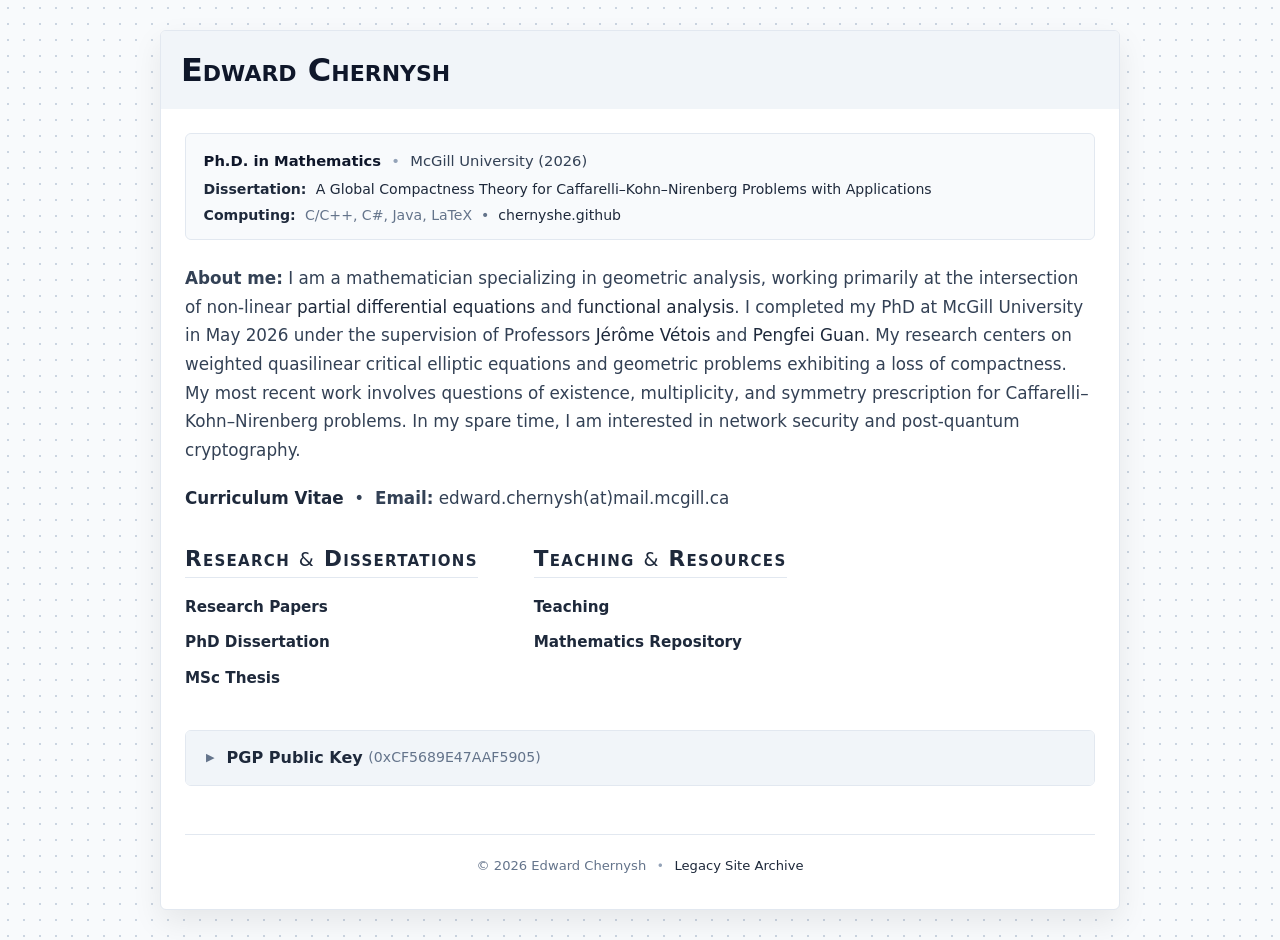
<file: index.html>
<!DOCTYPE html>
<html lang="en">
<head>
    <meta charset="UTF-8">
    <meta name="viewport" content="width=device-width, initial-scale=1.0">
    <title>Edward Chernysh</title>
    <link href="css/main.css" rel="stylesheet" type="text/css" />
</head>
<body>
    <div class="page">
        <div class="header">
            <h1>Edward Chernysh</h1>
        </div>
        
        <div class="main">
            <!-- Credential Summary Box -->
            <div class="credential-box">
                <div class="credential-main">
                    <span class="credential-degree">Ph.D. in Mathematics</span>
                    <span class="credential-sep">•</span>
                    <span class="credential-org">McGill University (2026)</span>
                </div>
                <div class="credential-details">
                    <span class="credential-label">Dissertation:</span>
                    <a href="chernyshPhD.pdf" class="credential-thesis-link" target="_blank">A Global Compactness Theory for Caffarelli–Kohn–Nirenberg Problems with Applications</a>
                </div>
		<div class="credential-details" style="margin-top: 0.35rem;">
        <span class="credential-label">Computing:</span> C/C++, C#, Java, LaTeX &nbsp;•&nbsp; <a href="https://github.com/chernyshe" target="_blank" rel="noopener">chernyshe.github</a>
    </div>
            </div>

            <p>
                <b>About me:</b> 
                I am a mathematician specializing in geometric analysis, working primarily at the intersection of non-linear <a href="https://en.wikipedia.org/wiki/Partial_differential_equation" target="_blank" rel="noopener">partial differential equations</a> and <a href="https://en.wikipedia.org/wiki/Functional_analysis" target="_blank" rel="noopener">functional analysis</a>. I completed my PhD at McGill University in May 2026 under the supervision of Professors <a href="https://www.math.mcgill.ca/vetois/" target="_blank" rel="noopener">Jérôme Vétois</a> and <a href="https://www.math.mcgill.ca/guan/" target="_blank" rel="noopener">Pengfei Guan</a>. 

                My research centers on weighted quasilinear critical elliptic equations and geometric problems exhibiting a loss of compactness. My most recent work involves questions of existence, multiplicity, and symmetry prescription for Caffarelli–Kohn–Nirenberg problems. In my spare time, I am interested in network security and post-quantum cryptography.
            </p>

            <p><b><a href="chernysheCV.pdf">Curriculum Vitae</a></b> &nbsp;•&nbsp; <b>Email:</b> edward.chernysh(at)mail.mcgill.ca</p>

            <div class="resources-grid">
                <div>
                    <span class="resource-label">Research <span style="font-weight: 400; font-size:1.20rem">&amp;</span> Dissertations</span>
                    <ul>
                        <li><a href="papers/index.html">Research Papers</a></li>
                        <li><a href="chernyshPhD.pdf">PhD Dissertation</a></li>
                        <li><a href="http://cs.mcgill.ca/~echern2/repo/mscChernysh.pdf">MSc Thesis</a></li>
                    </ul>
                </div>
                <div>
                    <span class="resource-label">Teaching <span style="font-weight: 400; font-size:1.20rem">&amp;</span> Resources</span>
                    <ul>
                        <li><a href="teaching/index.html">Teaching</a></li>
                        <li><a href="repo/index.html">Mathematics Repository</a></li>
                    </ul>
                </div>
            </div>

            <!-- COLLAPSIBLE PGP PUBLIC KEY -->
            <details class="repo-group pgp-container">
                <summary class="repo-group-title">
                    PGP Public Key <span class="repo-count">(0xCF5689E47AAF5905)</span>
                </summary>
                <div class="pgp-content">
                    <p class="pgp-download-line">
                        Download raw key file: <a href="chernyshe_pub.asc" download>chernyshe_pub.asc</a>
                    </p>
                    <textarea readonly rows="14" style="resize:none">
-----BEGIN PGP PUBLIC KEY BLOCK-----

mQINBGq0Mb8BEADA7MTujfvMlB6t8gGh0kZJmzsPgHrTZ8Xw7tlb5T54ane3ZNp3
jWRMku9EnNez5PQUjvF+UXl54m2Sjn8G+QGyv5/Hx/PXtqjDufBfZutPR+ouIAJK
2Pc67MLEA4Ci2zIJ7BuhKcEz9m/zduvIh5pu515iRZZp9SJHEoDnD5gqrVaky+TR
BrgiG1+NiXVTrr3QKgSTXYc3PvL0nmuCrkOWR8jHxY1oUlKsaYaSfAmLeWBUBqqu
xwglTwqS+Xg9Z+JL65k3TD39RRxUzbGbVj5MKfhwK/8bxkUF3WnhJmPHYBDs0igp
jegvw3sSY/L3jYXgenmD+8oJ8pAJ7GlSMxOoH81x6Be2YjZU/icHNcEi+1SbDMVw
99PXUibJx/559BSNrj02zATtthTb9Ovy2DaHrtPAAuEtmX4GDkojOijTk35LLxQq
GzOPRfej/ULhdRIZuL1ZJBbmiZVwnkkQ65xUgxoIdcvKwP2JQPK6imdzgma2mvU7
xKgu94b/gDxLMhs+cluEZnPg8zWP8E7pDY4G4Oa16EJZZl2IS1BPoPT2dYbLMzCl
Iyvg9CK/euguniOIw/prg6M/NRsa0tQbSY88pZts4x39T06bUrF5pR33Xq61cZ1M
OF8uN5IKcdaZ8w4wR63XuWzgKMkiMhgLhvVQ5hw4bX0kfKTi6UU0fJjd8wARAQAB
tFJFZHdhcmQgQ2hlcm55c2ggKFJlZ3VsYXIgUGFzc3dvcmQgZm9yIFlvdS4gVXNl
cj8pIDxlZHdhcmQuY2hlcm55c2hAbWFpbC5tY2dpbGwuY2E+iQJUBBMBCAA+FiEE
tP2mNBDjz3VGrprgCFNaieR6r1kFAmq0Mb8CGwMFCQ0rC1YFCwkIBwIGFQoJCAsC
BBYCAwECHgECF4AACgkQCFNaieR6r1nIQhAAsNvshPvu8xbcBtYI4xzMJof+/+Gu
RLfQQVY6R9d3Z+goot6QY8ITfv/KKCrw3eay6ExY0JTS5IRwbwiV29GWWWJydDvm
Q0MIWhtnROCxzTniHGxFm3NNXH0EL27H8Fv7Dh+hA05NbnDvUcUnCgts76TGtLHy
BImYobBdIM97dv4Hzi8UviMmdrZvycxfGE0dZwAKmJfVstakuGvAJakwKe2tQxEV
9zVnS/FO+RCpLcs+GA3Kr437inJCxKkudBgZOAi5sYbYDoKrwHlpoQTlsqxgyO3r
OAAZEwwBWYGVAVSuUrHUJOW9YnNMHVxWWQqy4DBMABmmiV2DAfhZvfN+Qa53YMRE
CvnVcBPsPQM8Yb8s8Si+hEvQPq5qBTrTfJn8IN5nsprWiX8sv2ZJkHgg5jmgyXCB
rV6JckbdbCHdVD9L1gKRMa/IGHvK/eVn7ip21CAbSfVOdgyw65nJ5j8aMNQsZADs
kP1IoZA1AlQaMV97Fe8kEcWpIpfO5qIuFYjQdW78UF4L0+3vdUTfgkwf1kVT2uSC
VfMHekAy9/fyQ7+A4LTOrinUBHS2dXvyEVTkLl1FaaKrliHk38mDEpsBROMa1tID
EptmqlUMgrSDjX21vx9wv5zBgQt6YX4FaLVmR4owovrVlRUu9SqI6glKa/gjJAFx
xq6ZqmQnbSC/h8+5Ag0EarQxvwEQANDlpsr9r6zoCKuYU5SrOIxkTHTI1Qa9UTOL
JcTtQs8WNExkz1VDg/zCc4ptkz8rXu2Lafvq0dY1U9vXdAhC/UuHSJZWFQTGsd/u
Cubg4n1miaw2oy4fddDElPUvWiIQ+hZnu/s8BB1pba3MOhCJPoNohcjORpilVeBh
VN8f/qEwnYiWkCBK2Vsti0srlMZvyR9WTI1J4IfSCHfJ/lF9xHT0im5im1e6qght
HLargi9HV/xCY+PzlreXD6Y/3fqedTQ25bDOfv11eUilOlR++59zAsFaF3x2mnnm
/m66nBBwDGPUeQT5WZ7MeZWam5y8I/DoKbL7on33IOE2V8L+Iv4JCVb/j92da7BL
GXKVgBOXVFr/37vxHlqzFiZ69/z3SZgBSyR5AsLEb0/9FyCB53Ycq62lrneGCS5Q
A7Sz2b52i1JupKbs09GAxqz30VNkFRCDu+jbQp6ejwqIVb3jJ1ZcYX7J2vSaNOX+
ZjYdxSbZDvHegaJZjykJHLlljIVaUpXnTQWfYzgiA99h3ooiy8ud8loo1VGpyXnZ
DUiRWtlQeuH17w6TyT6o7/O231zOgeB24cTfVqG+NYmA6McXXyrdNp9qYPUJ4wvT
LZCveRxh70bGED4CCKpCekAXExgnvsoxw8P/TugpxIphkOvuYoDpSdWXxIesNUvW
CnNieah/ABEBAAGJAjwEGAEIACYWIQS0/aY0EOPPdUaumuAIU1qJ5HqvWQUCarQx
vwIbDAUJDSsLVgAKCRAIU1qJ5HqvWVXAEACBhzJdHkkF87C9SDBMWdCNB2QtmX5H
lt/qt0tYhYI88SMw3z4xkTZ6X3S3Ris7dyE4PTrgEeGhRqLY7y/On/dufdctttgn
7qLCUu8f5+xQpIOMTIsEhwsKsguUavvgjUoe6y10s2kbfns24B0DjeoXEmEjpKYz
n28lIrRqtiKcZmfWTYzy1Fn7mErp9i44FuvkxXxkxhu/4JKxFPRGeR6agj/uZ3cO
aEcpiRxX8IRFrTrA1VC6/18C9AuogT/J8nIj5U83e0cSfRlqBlMBmEeWUPlMuvzT
8fLN/ERy/SftvMFFAHbeKT64pnuzYVoydCPtPe308AkBedaI2cU08IfmliTpA013
jpjcgKetiiMIW/vlLUcrLKlDakp8+mAdAHExglhLhvpireHwJU/Epma1r1+hmQ7W
OSmHQyIm6HZ4yLFwyYHImYzbdDX33EAxnAD1nV1um/z2R0+hNVMlcSZbAQZ4t13U
lJ4zhciimRrG6FwcxuvPETMeriHpRlNZi5OG1ERncuXXgzBsK+UQYFOrvj4cVsce
rcG+qXC/ReJSLoYQGUr0Jr1LhwomqUh3eANf36tynK6RYlYLxG3xT3YR1firGdVL
CarTuZecN3aVBIvoF7ShEqCzowpUCUws5lsUle8v5XhrZV2Bwb1tdZ/CNSS2/uMG
yJrYvJiASknCDQ==
=cfDX
-----END PGP PUBLIC KEY BLOCK-----
                    </textarea>
                </div>
            </details>
	    <footer class="site-footer">
            <span class="footer-copy">&copy; 2026 Edward Chernysh</span>
            <span class="footer-sep">•</span>
            <a href="http://cs.mcgill.ca/~echern2/" class="footer-link" target="_blank" rel="noopener">Legacy Site Archive</a>
        </footer>
        </div>
         </div>
</body>
</html>
</file>
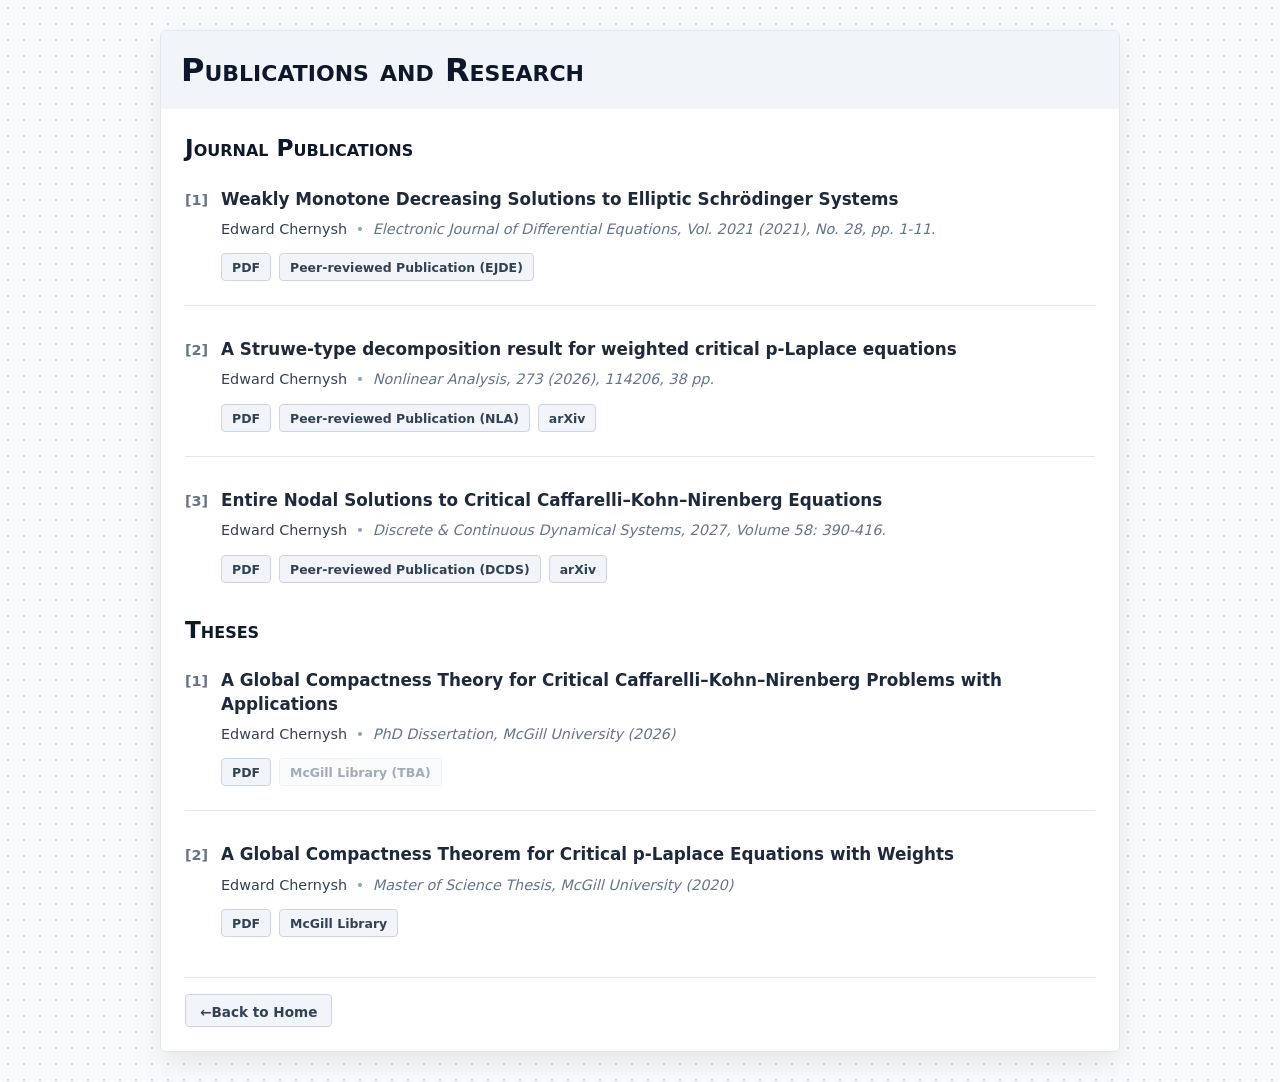
<file: papers/index.html>
<!DOCTYPE html>
<html lang="en">
<head>
    <meta charset="UTF-8">
    <meta name="viewport" content="width=device-width, initial-scale=1.0">
    <title>Research — Edward Chernysh</title>
    <!---<link rel="preconnect" href="https://fonts.googleapis.com">
    <link rel="preconnect" href="https://fonts.gstatic.com" crossorigin>
    <link href="https://fonts.googleapis.com/css2?family=Inter:wght@400;500;600;700&display=swap" rel="stylesheet">-->
    <link href="../css/main.css" rel="stylesheet" type="text/css" />
</head>
<body>
    <div class="page">
        <div class="header">
            <h1>Publications and Research</h1>
        </div>

        <div class="main">
	<h2>Journal Publications</h2>
            <ul class="pub-list">
                <li class="pub-item">
                    <div class="pub-title">
                        Weakly Monotone Decreasing Solutions to Elliptic Schrödinger Systems
                    </div>
                    <div class="pub-meta">
                        <span class="pub-authors">Edward Chernysh</span>
                        <span class="pub-journal">Electronic Journal of Differential Equations, Vol. 2021 (2021), No. 28, pp. 1-11.</span>
                    </div>
                    <div class="pub-links">
                        <a href="wmdSol.pdf" class="pub-btn">PDF</a>
                        <a href="https://ejde.math.txstate.edu/Volumes/2021/28/abstr.html" target="_blank" rel="noopener" class="pub-btn">Peer-reviewed Publication (EJDE)</a>
                    </div>
                </li>

                <li class="pub-item">
                    <div class="pub-title">
                        A Struwe-type decomposition result for weighted critical p-Laplace equations
                    </div>
                    <div class="pub-meta">
                        <span class="pub-authors">Edward Chernysh</span>
                        <span class="pub-journal">Nonlinear Analysis, 273 (2026), 114206, 38 pp.</span>
                    </div>
                    <div class="pub-links">
                        <a href="chernyshStruwe.pdf" class="pub-btn">PDF</a>
                        <a href="https://www.sciencedirect.com/science/article/pii/S0362546X26001525" target="_blank" rel="noopener" class="pub-btn">Peer-reviewed Publication (NLA)</a>
                        <a href="https://arxiv.org/abs/2410.14861" target="_blank" rel="noopener" class="pub-btn">arXiv</a>
                    </div>
                </li>

                <li class="pub-item">
                    <div class="pub-title">
                        Entire Nodal Solutions to Critical Caffarelli–Kohn–Nirenberg Equations
                    </div>
                    <div class="pub-meta">
                        <span class="pub-authors">Edward Chernysh</span>
                        <span class="pub-journal">Discrete & Continuous Dynamical Systems, 2027, Volume 58: 390-416.</span>
                    </div>
                    <div class="pub-links">
                        <a href="chernyshNodal.pdf" class="pub-btn">PDF</a>
                        <a href="https://www.aimsciences.org/article/doi/10.3934/dcds.2026153" target="_blank" rel="noopener" class="pub-btn">Peer-reviewed Publication (DCDS)</a>
                        <a href="https://arxiv.org/abs/2511.11543" target="_blank" rel="noopener" class="pub-btn">arXiv</a>
                    </div>
                </li>
           </ul>
           
<!-- Theses Section -->
<h2>Theses</h2>
<ul class="pub-list">
    <!-- PhD Dissertation -->
    <li class="pub-item">
        <div class="pub-title">
            A Global Compactness Theory for Critical Caffarelli–Kohn–Nirenberg Problems with Applications
        </div>
        <div class="pub-meta">
            <span class="pub-authors">Edward Chernysh</span>
            <span class="pub-journal">PhD Dissertation, McGill University (2026)</span>
        </div>
        <div class="pub-links">
            <a href="../chernyshPhD.pdf" class="pub-btn">PDF</a>
            <button class="pub-btn pub-btn-disabled" disabled>McGill Library (TBA)</button>
        </div>
    </li>

    <!-- MSc Thesis -->
    <li class="pub-item">
        <div class="pub-title">
            A Global Compactness Theorem for Critical p-Laplace Equations with Weights 
        </div>
        <div class="pub-meta">
            <span class="pub-authors">Edward Chernysh</span>
            <span class="pub-journal">Master of Science Thesis, McGill University (2020)</span>
        </div>
        <div class="pub-links">
            <a href="../repo/mscChernysh.pdf" class="pub-btn">PDF</a>
            <a href="https://mcgill.on.worldcat.org/oclc/1229041290" target="_blank" rel="noopener" class="pub-btn">McGill Library</a>
        </div>
    </li>
</ul>

            <div class="nav-footer">
                <a href="../index.html" class="pub-btn back-btn">&larr;Back to Home</a>
            </div>
        </div>
    </div>
</body>
</html>
</file>
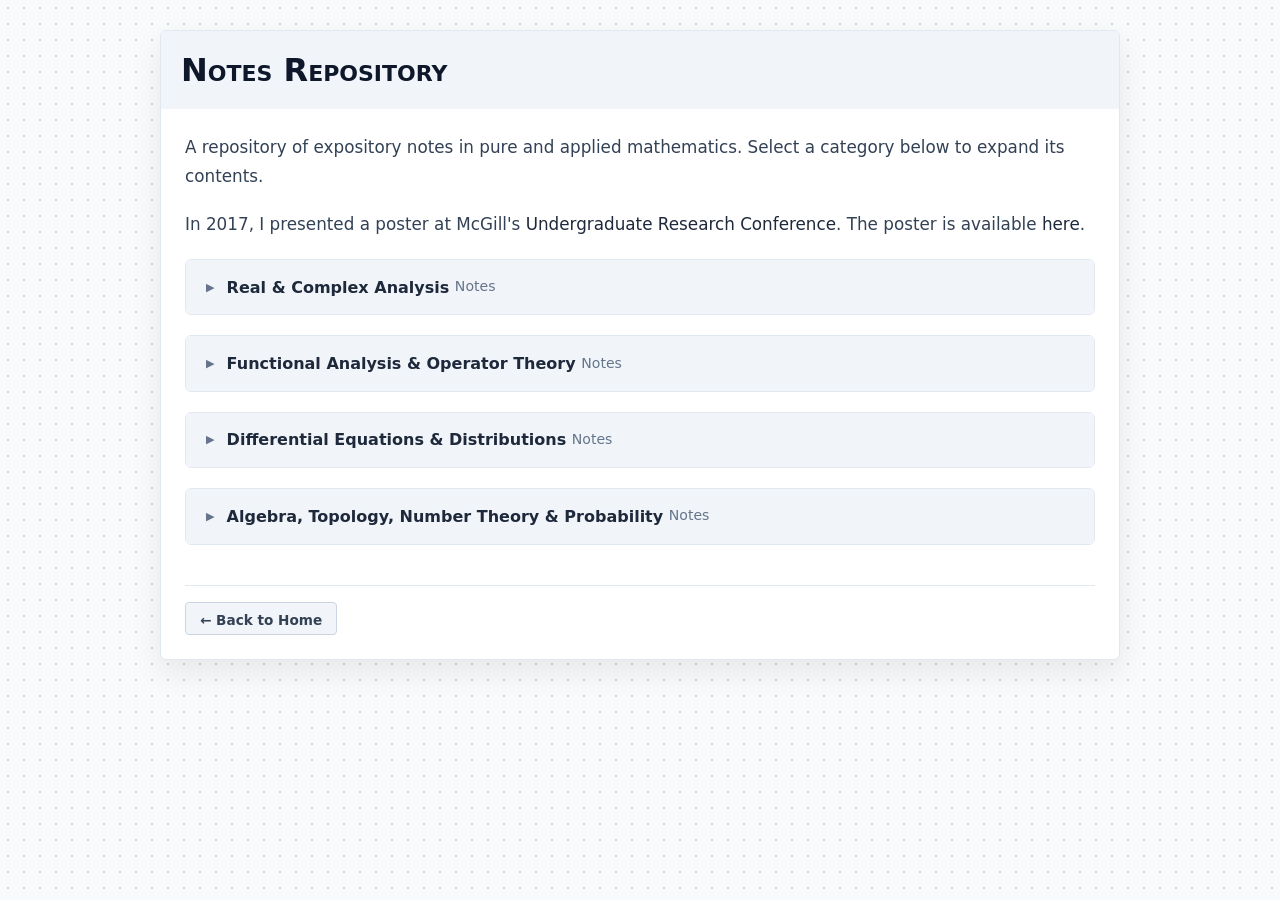
<file: repo/index.html>
<!DOCTYPE html>
<html lang="en">
<head>
    <meta charset="UTF-8">
    <meta name="viewport" content="width=device-width, initial-scale=1.0">
    <title>Notes Repository — Edward Chernysh</title>
   <!--- <link rel="preconnect" href="https://fonts.googleapis.com">
    <link rel="preconnect" href="https://fonts.gstatic.com" crossorigin>
    <link href="https://fonts.googleapis.com/css2?family=Inter:wght@400;500;600;700&display=swap" rel="stylesheet"> -->
    <link href="../css/main.css" rel="stylesheet" type="text/css" /> 
</head>
<body>
    <div class="page">
        <div class="header">
            <h1>Notes Repository</h1>
        </div>

        <div class="main">
            <p>
                A repository of expository notes in pure and applied mathematics. Select a category below to expand its contents.
            </p>
            <p>
                In 2017, I presented a poster at McGill's 
                <a href="https://www.mcgill.ca/science/research/ours/urc" target="_blank" rel="noopener">Undergraduate Research Conference</a>. 
                The poster is available <a href="2017poster.pdf" target="_blank">here</a>.
            </p>

            <!-- GROUP 1: REAL & COMPLEX ANALYSIS -->
            <details class="repo-group">
                <summary class="repo-group-title">
                    <span>Real & Complex Analysis</span>
                    <span class="repo-count">Notes</span>
                </summary>
                <ul class="repo-list">
                    <li class="repo-item-compact">
                        <div class="repo-left-content">
                            <span class="repo-title-compact">Notes on Single Variable Calculus</span>
                            <span class="repo-date-compact">15/04/16</span>
                        </div>
                        <a href="integrationNotes.pdf" class="repo-btn-compact">PDF</a>
                    </li>
                    <li class="repo-item-compact">
                        <div class="repo-left-content">
                            <span class="repo-title-compact">Notes on Metric Spaces (MATH 255)</span>
                            <span class="repo-date-compact">15/04/16</span>
                        </div>
                        <a href="notesMSpaces255.pdf" class="repo-btn-compact">PDF</a>
                    </li>
                    <li class="repo-item-compact">
                        <div class="repo-left-content">
                            <span class="repo-title-compact">Measure & Lebesgue Integration Theories</span>
                            <span class="repo-date-compact">14/12/16</span>
                        </div>
                        <a href="measureDoc.pdf" class="repo-btn-compact">PDF</a>
                    </li>
                    <li class="repo-item-compact">
                        <div class="repo-left-content">
                            <span class="repo-title-compact">Abstract Measure and Integration Theories</span>
                            <span class="repo-date-compact">11/11/17</span>
                        </div>
                        <a href="abstractMeasure.pdf" class="repo-btn-compact">PDF</a>
                    </li>
                    <li class="repo-item-compact">
                        <div class="repo-left-content">
                            <span class="repo-title-compact">Lebesgue Criterion for Riemann Integrability</span>
                            <span class="repo-date-compact">24/04/16</span>
                        </div>
                        <a href="notes/lebesgueCriterion.pdf" class="repo-btn-compact">PDF</a>
                    </li>
                    <li class="repo-item-compact">
                        <div class="repo-left-content">
                            <span class="repo-title-compact">Selected Solutions to Problems in Complex Analysis</span>
                            <span class="repo-date-compact">13/11/16</span>
                        </div>
                        <a href="complexHw.pdf" class="repo-btn-compact">PDF</a>
                    </li>
                    <li class="repo-item-compact">
                        <div class="repo-left-content">
                            <span class="repo-title-compact">The Identity and Holomorphic Equivalence Theorems</span>
                            <span class="repo-date-compact">25/11/16</span>
                        </div>
                        <a href="identityThm.pdf" class="repo-btn-compact">PDF</a>
                    </li>
                    <li class="repo-item-compact">
                        <div class="repo-left-content">
                            <span class="repo-title-compact">Notes and Examples on Conformal Mappings</span>
                            <span class="repo-date-compact">27/11/16</span>
                        </div>
                        <a href="conformalMap.pdf" class="repo-btn-compact">PDF</a>
                    </li>
                    <li class="repo-item-compact">
                        <div class="repo-left-content">
                            <span class="repo-title-compact">Harmonic Functions & The Fundamental Theorem of Algebra</span>
                            <span class="repo-date-compact">12/12/16</span>
                        </div>
                        <a href="harmonicNotes.pdf" class="repo-btn-compact">PDF</a>
                    </li>
                    <li class="repo-item-compact">
                        <div class="repo-left-content">
                            <span class="repo-title-compact">A Useful Construction of a Holomorphic Logarithm</span>
                        </div>
                        <a href="complexLog.pdf" class="repo-btn-compact">PDF</a>
                    </li>
                    <li class="repo-item-compact">
                        <div class="repo-left-content">
                            <span class="repo-title-compact">A Convergence Criterion for Bounded Families in L<sup>p</sup>-Spaces</span>
                        </div>
                        <a href="boundedCriterion.pdf" class="repo-btn-compact">PDF</a>
                    </li>
                    <li class="repo-item-compact">
                        <div class="repo-left-content">
                            <span class="repo-title-compact">The Basics of Subharmonic Functions</span>
                            <span class="repo-date-compact">14/09/18</span>
                        </div>
                        <a href="subHarmonic.pdf" class="repo-btn-compact">PDF</a>
                    </li>
                </ul>
            </details>

            <!-- GROUP 2: FUNCTIONAL ANALYSIS & OPERATOR THEORY -->
            <details class="repo-group">
                <summary class="repo-group-title">
                    <span>Functional Analysis & Operator Theory</span>
                    <span class="repo-count">Notes</span>
                </summary>
                <ul class="repo-list">
                    <li class="repo-item-compact">
                        <div class="repo-left-content">
                            <span class="repo-title-compact">Functional Analysis: Hilbert Spaces, Linear Operators, and Fourier Analysis</span>
                            <span class="repo-date-compact">14/05/17</span>
                        </div>
                        <a href="funcHilbert.pdf" class="repo-btn-compact">PDF</a>
                    </li>
                    <li class="repo-item-compact">
                        <div class="repo-left-content">
                            <span class="repo-title-compact">On Complex Hilbert Spaces</span>
                            <span class="repo-date-compact">14/03/17</span>
                        </div>
                        <a href="complexHilbert.pdf" class="repo-btn-compact">PDF</a>
                    </li>
                    <li class="repo-item-compact">
                        <div class="repo-left-content">
                            <span class="repo-title-compact">The Spectral Theorem for Compact Hermitian Operators</span>
                            <span class="repo-date-compact">26/03/17</span>
                        </div>
                        <a href="spectre.pdf" class="repo-btn-compact">PDF</a>
                    </li>
                    <li class="repo-item-compact">
                        <div class="repo-left-content">
                            <span class="repo-title-compact">Fourier Analysis in Schwartz Space</span>
                            <span class="repo-date-compact">30/03/17</span>
                        </div>
                        <a href="fourier.pdf" class="repo-btn-compact">PDF</a>
                    </li>
                    <li class="repo-item-compact">
                        <div class="repo-left-content">
                            <span class="repo-title-compact">A Riemann Integral for Banach Space Valued Functions</span>
                        </div>
                        <a href="riemannBanach.pdf" class="repo-btn-compact">PDF</a>
                    </li>
                    <li class="repo-item-compact">
                        <div class="repo-left-content">
                            <span class="repo-title-compact">The Spectral Radius Theorem</span>
                        </div>
                        <a href="spectralRadiumThm.pdf" class="repo-btn-compact">PDF</a>
                    </li>
                    <li class="repo-item-compact">
                        <div class="repo-left-content">
                            <span class="repo-title-compact">The GNS Construction</span>
                        </div>
                        <a href="gns.pdf" class="repo-btn-compact">PDF</a>
                    </li>
                    <li class="repo-item-compact">
                        <div class="repo-left-content">
                            <span class="repo-title-compact">The Classification of Finite Dimensional C*-Algebras</span>
                        </div>
                        <a href="595classification.pdf" class="repo-btn-compact">PDF</a>
                    </li>
                    <li class="repo-item-compact">
                        <div class="repo-left-content">
                            <span class="repo-title-compact">A Short Proof of the Baire Category Theorem</span>
                            <span class="repo-date-compact">12/01/18</span>
                        </div>
                        <a href="baireThm.pdf" class="repo-btn-compact">PDF</a>
                    </li>
                    <li class="repo-item-compact">
                        <div class="repo-left-content">
                            <span class="repo-title-compact">A Proof of the Uniform Boundedness Principle</span>
                            <span class="repo-date-compact">30/01/18</span>
                        </div>
                        <a href="ubp.pdf" class="repo-btn-compact">PDF</a>
                    </li>
                    <li class="repo-item-compact">
                        <div class="repo-left-content">
                            <span class="repo-title-compact">Honours (Real) Analysis 1 Tutorial Notes</span>
                            <span class="repo-date-compact">07/02/20</span>
                        </div>
                        <a href="../teaching/254tutnotes.pdf" class="repo-btn-compact">PDF</a>
                    </li>
                </ul>
            </details>

            <!-- GROUP 3: DIFFERENTIAL EQUATIONS & DISTRIBUTIONS -->
            <details class="repo-group">
                <summary class="repo-group-title">
                    <span>Differential Equations & Distributions</span>
                    <span class="repo-count">Notes</span>
                </summary>
                <ul class="repo-list">
                    <li class="repo-item-compact">
                        <div class="repo-left-content">
                            <span class="repo-title-compact">A Crash Course in PDE</span>
                            <span class="repo-date-compact">08/01/18</span>
                        </div>
                        <a href="pdecrash.pdf" class="repo-btn-compact">PDF</a>
                    </li>
                    <li class="repo-item-compact">
                        <div class="repo-left-content">
                            <span class="repo-title-compact">A Global Compactness Theorem for Critical p-Laplace Equations With Weights (MSc Thesis)</span>
                        </div>
                        <a href="mscChernysh.pdf" class="repo-btn-compact">PDF</a>
                    </li>
                    <li class="repo-item-compact">
                        <div class="repo-left-content">
                            <span class="repo-title-compact">On Semiclassical Defect Measures</span>
                        </div>
                        <a href="semiprojp.pdf" class="repo-btn-compact">PDF</a>
                    </li>
                    <li class="repo-item-compact">
                        <div class="repo-left-content">
                            <span class="repo-title-compact">On the Global Compactness of Positive Palais–Smale Sequences for Critical p-Laplace Equations</span>
                        </div>
                        <a href="581positive.pdf" class="repo-btn-compact">PDF</a>
                    </li>
                    <li class="repo-item-compact">
                        <div class="repo-left-content">
                            <span class="repo-title-compact">About Complex Distributions on ℝ</span>
                            <span class="repo-date-compact">12/10/17</span>
                        </div>
                        <a href="475dist.pdf" class="repo-btn-compact">PDF</a>
                    </li>
                    <li class="repo-item-compact">
                        <div class="repo-left-content">
                            <span class="repo-title-compact">Solving the Heat Equation in One Spatial Dimension</span>
                            <span class="repo-date-compact">30/10/17</span>
                        </div>
                        <a href="heatSol.pdf" class="repo-btn-compact">PDF</a>
                    </li>
                    <li class="repo-item-compact">
                        <div class="repo-left-content">
                            <span class="repo-title-compact">Partial Differential Equations: Solved Exercises</span>
                            <span class="repo-date-compact">31/10/17</span>
                        </div>
                        <a href="475probsol.pdf" class="repo-btn-compact">PDF</a>
                    </li>
                    <li class="repo-item-compact">
                        <div class="repo-left-content">
                            <span class="repo-title-compact">Distributions in Higher Dimensions</span>
                            <span class="repo-date-compact">11/12/17</span>
                        </div>
                        <a href="hdist.pdf" class="repo-btn-compact">PDF</a>
                    </li>
                    <li class="repo-item-compact">
                        <div class="repo-left-content">
                            <span class="repo-title-compact">MATH 475 — Solved Exercises Related to the Final Exam</span>
                            <span class="repo-date-compact">11/12/17</span>
                        </div>
                        <a href="475finalprobs.pdf" class="repo-btn-compact">PDF</a>
                    </li>
                    <li class="repo-item-compact">
                        <div class="repo-left-content">
                            <span class="repo-title-compact">Some Series of Even Power</span>
                            <span class="repo-date-compact">13/12/17</span>
                        </div>
                        <a href="powerSum.pdf" class="repo-btn-compact">PDF</a>
                    </li>
                </ul>
            </details>

            <!-- GROUP 4: ALGEBRA, TOPOLOGY, NUMBER THEORY & PROBABILITY -->
            <details class="repo-group">
                <summary class="repo-group-title">
                    <span>Algebra, Topology, Number Theory & Probability</span>
                    <span class="repo-count">Notes</span>
                </summary>
                <ul class="repo-list">
                    <li class="repo-item-compact">
                        <div class="repo-left-content">
                            <span class="repo-title-compact">The Elements of Group Theory</span>
                            <span class="repo-date-compact">28/12/17</span>
                        </div>
                        <a href="gpResults.pdf" class="repo-btn-compact">PDF</a>
                    </li>
                    <li class="repo-item-compact">
                        <div class="repo-left-content">
                            <span class="repo-title-compact">The Essentials of Rings, Modules, Fields, and Galois Theory</span>
                            <span class="repo-date-compact">05/01/18</span>
                        </div>
                        <a href="rings.pdf" class="repo-btn-compact">PDF</a>
                    </li>
                    <li class="repo-item-compact">
                        <div class="repo-left-content">
                            <span class="repo-title-compact">A First Course in Topology</span>
                            <span class="repo-date-compact">16/08/18</span>
                        </div>
                        <a href="topoNotes.pdf" class="repo-btn-compact">PDF</a>
                    </li>
                    <li class="repo-item-compact">
                        <div class="repo-left-content">
                            <span class="repo-title-compact">Essential Theorems in Number Theory</span>
                            <span class="repo-date-compact">14/04/17</span>
                        </div>
                        <a href="377review.pdf" class="repo-btn-compact">PDF</a>
                    </li>
                    <li class="repo-item-compact">
                        <div class="repo-left-content">
                            <span class="repo-title-compact">On Dirichlet Characters Modulo n</span>
                            <span class="repo-date-compact">05/04/17</span>
                        </div>
                        <a href="dirichlet.pdf" class="repo-btn-compact">PDF</a>
                    </li>
                    <li class="repo-item-compact">
                        <div class="repo-left-content">
                            <span class="repo-title-compact">Partial Solutions to MATH 235 Practice Final</span>
                            <span class="repo-date-compact">02/12/16</span>
                        </div>
                        <a href="practiceAlg.pdf" class="repo-btn-compact">PDF</a>
                    </li>
                    <li class="repo-item-compact">
                        <div class="repo-left-content">
                            <span class="repo-title-compact">Some Facts About Probability Convergence and Distributions</span>
                            <span class="repo-date-compact">12/12/16</span>
                        </div>
                        <a href="convergenceProb.pdf" class="repo-btn-compact">PDF</a>
                    </li>
                    <li class="repo-item-compact">
                        <div class="repo-left-content">
                            <span class="repo-title-compact">MATH 455 Review Problems (Final Exam)</span>
                            <span class="repo-date-compact">12/04/17</span>
                        </div>
                        <a href="455reviewProbs.pdf" class="repo-btn-compact">PDF</a>
                    </li>
                    <li class="repo-item-compact">
                        <div class="repo-left-content">
                            <span class="repo-title-compact">Group Theory: Solved Exercises</span>
                            <span class="repo-date-compact">11/12/17</span>
                        </div>
                        <a href="456sol.pdf" class="repo-btn-compact">PDF</a>
                    </li>
                    <li class="repo-item-compact">
                        <div class="repo-left-content">
                            <span class="repo-title-compact">A Brief Review of Topics in Probability Theory</span>
                            <span class="repo-date-compact">12/01/18</span>
                        </div>
                        <a href="356summ.pdf" class="repo-btn-compact">PDF</a>
                    </li>
                    <li class="repo-item-compact">
                        <div class="repo-left-content">
                            <span class="repo-title-compact">Three Problematic Problems About Rings and Modules</span>
                            <span class="repo-date-compact">23/03/18</span>
                        </div>
                        <a href="3p457.pdf" class="repo-btn-compact">PDF</a>
                    </li>
                    <li class="repo-item-compact">
                        <div class="repo-left-content">
                            <span class="repo-title-compact">Selected Solutions to Problems in Abstract Algebra</span>
                            <span class="repo-date-compact">27/04/18</span>
                        </div>
                        <a href="galSols.pdf" class="repo-btn-compact">PDF</a>
                    </li>
                    <li class="repo-item-compact">
                        <div class="repo-left-content">
                            <span class="repo-title-compact">On p-adic Topology and Ostrowski's Theorem</span>
                        </div>
                        <a href="padic.pdf" class="repo-btn-compact">PDF</a>
                    </li>
                    <li class="repo-item-compact">
                        <div class="repo-left-content">
                            <span class="repo-title-compact">On an Uncountable Set of Lebesgue Measure Zero Dense in ℝ<sup>n</sup></span>
                        </div>
                        <a href="denseNull.pdf" class="repo-btn-compact">PDF</a>
                    </li>
                </ul>
            </details>

            <div class="nav-footer">
                <a href="../index.html" class="pub-btn back-btn">&larr; Back to Home</a>
            </div>
        </div>
    </div>
</body>
</html>
</file>
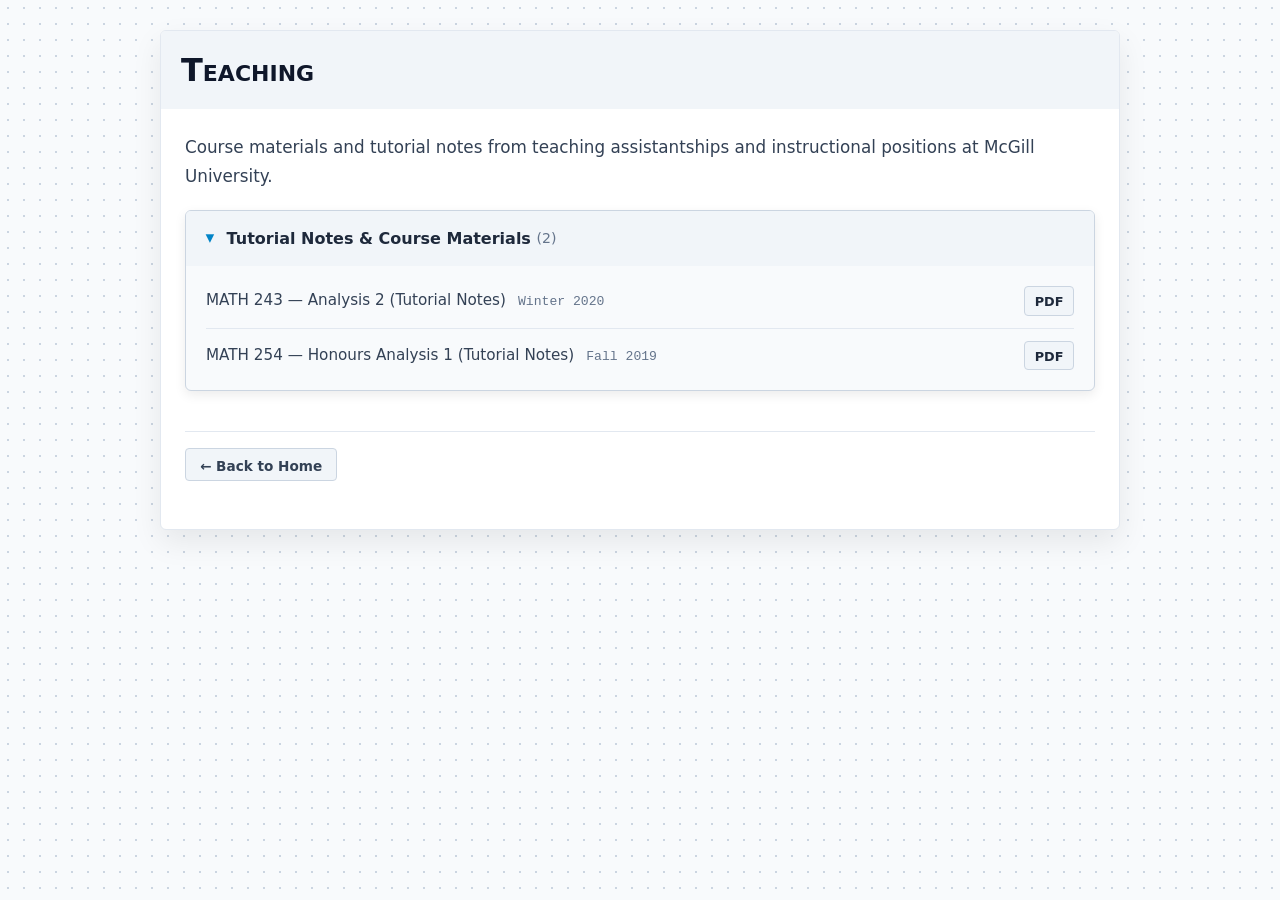
<file: teaching/index.html>
<!DOCTYPE html>
<html lang="en">
<head>
    <meta charset="UTF-8">
    <meta name="viewport" content="width=device-width, initial-scale=1.0">
    <title>Teaching — Edward Chernysh</title>
    <link href="../css/main.css" rel="stylesheet" type="text/css" />
</head>
<body>
    <div class="page">
        <div class="header">
            <h1>Teaching</h1>
        </div>

        <div class="main">
            <p>
                Course materials and tutorial notes from teaching assistantships and instructional positions at McGill University.
            </p>

            <!-- TEACHING MATERIALS / TUTORIAL NOTES -->
            <details class="repo-group" open>
                <summary class="repo-group-title">
                    Tutorial Notes & Course Materials <span class="repo-count">(2)</span>
                </summary>
                <ul class="repo-list">
                    <li class="repo-item-compact">
                        <div class="repo-left-content">
                            <span class="repo-title-compact">MATH 243 — Analysis 2 (Tutorial Notes)</span>
                            <span class="repo-date-compact">Winter 2020</span>
                        </div>
                        <a href="243notes.pdf" class="repo-btn-compact" target="_blank">PDF</a>
                    </li>
                    <li class="repo-item-compact">
                        <div class="repo-left-content">
                            <span class="repo-title-compact">MATH 254 — Honours Analysis 1 (Tutorial Notes)</span>
                            <span class="repo-date-compact">Fall 2019</span>
                        </div>
                        <a href="254tutnotes.pdf" class="repo-btn-compact" target="_blank">PDF</a>
                    </li>
                </ul>
            </details>

            <div class="nav-footer">
                <a href="../index.html" class="pub-btn back-btn">&larr; Back to Home</a>
            </div>
        </div>
    </div>
</body>
</html>
</file>
<file: css/main.css>
/* COLOR VARIABLES (Default: Dark Mode)
----------------------------------------------------------*/

:root {
    --bg-color: #090d16;
    --dot-color: #1e293b;
    --card-bg: #161e2e;
    --card-border: #2d3748;
    --header-bg: #27303f;
    --text-color: #d1d5db;
    --heading-color: #f9fafb;
    
    --link-color: #e2e8f0;
    --link-hover: #ffffff;
    --link-hover-border: #9ca3af;
    --link-active: #9ca3af;

    --footer-text: #6b7280;
    
    --nav-bg: #111827;
    --tab-bg: #1f2937;
    --tab-border: #374151;
    --tab-hover: #374151;
    --tab-active: #27303f;

    --box-bg: #111827;
    --input-bg: #161e2e;
    --input-border: #4b5563;
    --input-focus-border: #9ca3af;
    --textarea-bg: #0f172a;
    --textarea-border: #334155;
    --textarea-text: #e2e8f0;

    --resource-label: #f3f4f6;
    --resource-border: #374151;

    --pub-border: #1f2937;
    --pub-counter: #6b7280;
    --pub-meta: #9ca3af;
    --pub-author-sep: #4b5563;

    --btn-bg: #1f2937;
    --btn-border: #374151;
    --btn-text: #d1d5db;
    --btn-hover-bg: #374151;
    --btn-hover-border: #4b5563;
    --btn-accent-text: #38bdf8;
    
    --repo-group-bg: #111827;
    --repo-title-bg: #161e2e;
    --repo-arrow: #9ca3af;
    --repo-arrow-active: #60a5fa;

    --shadow-color: rgba(0, 0, 0, 0.6);
}

/* LIGHT MODE OVERRIDES
----------------------------------------------------------*/

@media (prefers-color-scheme: light) {
    :root {
        --bg-color: #f8fafc;
        --dot-color: #cbd5e1;
        --card-bg: #ffffff;
        --card-border: #e2e8f0;
        --header-bg: #f1f5f9;
        --text-color: #334155;
        --heading-color: #0f172a;
        
        --link-color: #1e293b;
        --link-hover: #0284c7;
        --link-hover-border: #0284c7;
        --link-active: #0369a1;

        --footer-text: #64748b;
        
        --nav-bg: #e2e8f0;
        --tab-bg: #f1f5f9;
        --tab-border: #cbd5e1;
        --tab-hover: #e2e8f0;
        --tab-active: #cbd5e1;

        --box-bg: #f8fafc;
        --input-bg: #ffffff;
        --input-border: #cbd5e1;
        --input-focus-border: #0284c7;
        --textarea-bg: #f1f5f9;
        --textarea-border: #cbd5e1;
        --textarea-text: #334155;

        --resource-label: #1e293b;
        --resource-border: #e2e8f0;

        --pub-border: #e2e8f0;
        --pub-counter: #64748b;
        --pub-meta: #64748b;
        --pub-author-sep: #94a3b8;

        --btn-bg: #f1f5f9;
        --btn-border: #cbd5e1;
        --btn-text: #334155;
        --btn-hover-bg: #e2e8f0;
        --btn-hover-border: #94a3b8;
        --btn-accent-text: #0284c7;
        
        --repo-group-bg: #f8fafc;
        --repo-title-bg: #f1f5f9;
        --repo-arrow: #64748b;
        --repo-arrow-active: #0284c7;

        --shadow-color: rgba(0, 0, 0, 0.08);
    }
}

/* DEFAULTS
----------------------------------------------------------*/

*, *::before, *::after {
    box-sizing: border-box;
}

body {
    background-color: var(--bg-color);
    font-family: Verdana, Geneva, "DejaVu Sans", sans-serif;
    font-size: 1.05rem; 
    background-image: radial-gradient(var(--dot-color) 0.75px, transparent 0.75px);
    background-size: 16px 16px;
    line-height: 1.7;
    margin: 0;
    padding: 0;
    color: var(--text-color);
    -webkit-font-smoothing: antialiased;
}

a:link, a:visited {
    color: var(--link-color);
    text-decoration: none;
    padding-bottom: 2px;
    transition: color 0.2s ease, border-color 0.2s ease;
}

a:hover {
    color: var(--link-hover);
    border-bottom: 1px solid var(--link-hover-border);
}

a:active {
    color: var(--link-active);
}

p {
    margin-top: 0;
    margin-bottom: 1.25rem;
}

/* HEADINGS   
----------------------------------------------------------*/

h1, h2, h3, h4, h5, h6 {
    color: var(--heading-color);
    font-variant: small-caps;
    text-transform: none;
    font-weight: 400;
    margin-top: 0;
    margin-bottom: 0.75rem;
    line-height: 1.3;
}

h1 {
    font-size: 1.85rem;
    font-weight: 700;
}

h2 {
    font-size: 1.45rem;
    font-weight: 600;
}

h3 {
    font-size: 1.25rem;
}

h4 {
    font-size: 1.1rem;
}

h5, h6 {
    font-size: 1rem;
}

.rightColumn > h1, .rightColumn > h2, .leftColumn > h1, .leftColumn > h2 {
    margin-top: 0;
}

/* PRIMARY LAYOUT ELEMENTS   
----------------------------------------------------------*/

.page {
    max-width: 960px;
    width: 92%;
    background-color: var(--card-bg);
    margin: 30px auto;
    border: 1px solid var(--card-border);
    border-radius: 6px;
    box-shadow: 0 12px 30px var(--shadow-color);
    overflow: hidden;
}

.header {
    position: relative;
    margin: 0;
    padding: 1.25rem;
    background: var(--header-bg);
    width: 100%;
}

.header h1 {
    font-weight: 700;
    margin: 0;
    padding: 0;
    color: var(--heading-color);
    border: none;
    line-height: 1.2;
    font-size: 2rem;
}

.main {
    padding: 1.5rem;
    min-height: 420px;
}

.leftCol {
    padding: 0.5rem 0;
    margin: 1rem 0;
    width: 100%;
    max-width: 200px;
    min-height: 200px;
}

.footer {
    color: var(--footer-text);
    padding: 1.5rem 1rem;
    margin: 0 auto;
    text-align: center;
    font-size: 0.9rem;
    border-top: 1px solid var(--card-border);
}

/* TAB MENU   
----------------------------------------------------------*/

div.hideSkiplink {
    background-color: var(--nav-bg);
    width: 100%;
}

div.menu {
    padding: 0;
}

div.menu ul {
    list-style: none;
    margin: 0;
    padding: 0;
    display: flex;
    flex-wrap: wrap;
    gap: 1px;
}

div.menu ul li {
    margin: 0;
}

div.menu ul li a, div.menu ul li a:visited {
    background-color: var(--tab-bg);
    border: none;
    border-right: 1px solid var(--tab-border);
    color: var(--text-color);
    display: block;
    line-height: 1.35em;
    padding: 10px 20px;
    text-decoration: none;
    white-space: nowrap;
    font-weight: 600;
    transition: background-color 0.15s ease, color 0.15s ease;
}

div.menu ul li a:hover {
    background-color: var(--tab-hover);
    color: var(--heading-color);
    text-decoration: none;
}

div.menu ul li a:active {
    background-color: var(--tab-active);
    color: var(--heading-color);
    text-decoration: none;
}

/* FORM ELEMENTS & PGP TEXTAREA
----------------------------------------------------------*/

fieldset {
    margin: 1.5em 0;
    padding: 1.25em;
    border: 1px solid var(--card-border);
    border-radius: 4px;
    background-color: var(--box-bg);
}

fieldset p {
    margin: 0.25rem 0 0.75rem 0;
}

fieldset.login label, fieldset.register label, fieldset.changePassword label {
    display: block;
    margin-bottom: 0.25rem;
    font-weight: 600;
}

fieldset label.inline {
    display: inline;
}

legend {
    font-size: 1.1em;
    font-weight: 700;
    padding: 0 6px;
    color: var(--heading-color);
}

input.textEntry, input.passwordEntry {
    width: 100%;
    max-width: 320px;
    padding: 6px 10px;
    background-color: var(--input-bg);
    color: var(--heading-color);
    border: 1px solid var(--input-border);
    border-radius: 4px;
    font-size: 1rem;
    transition: border-color 0.15s ease, box-shadow 0.15s ease;
}

input.textEntry:focus, input.passwordEntry:focus {
    outline: none;
    border-color: var(--input-focus-border);
    box-shadow: 0 0 0 3px rgba(156, 163, 175, 0.2);
}

textarea {
    background-color: var(--textarea-bg);
    color: var(--textarea-text);
    border: 1px solid var(--textarea-border);
    border-radius: 4px;
    font-family: 'Courier New', Courier, monospace;
    font-size: 0.85rem;
    padding: 12px;
    width: 100%;
    box-sizing: border-box;
    outline: none;
    transition: border-color 0.15s ease;
}

textarea:focus {
    border-color: var(--input-focus-border);
}

div.accountInfo {
    width: 100%;
    max-width: 420px;
}

/* MISC  
----------------------------------------------------------*/

.clear {
    clear: both;
}

.title {
    display: block;
    float: left;
    text-align: left;
    width: auto;
}

.loginDisplay {
    font-size: 0.95rem;
    display: block;
    text-align: right;
    padding: 10px 15px;
    color: var(--text-color);
}

.loginDisplay a:link, .loginDisplay a:visited, .loginDisplay a:hover {
    color: var(--heading-color);
    text-decoration: underline;
}

.failureNotification {
    font-size: 1.1em;
    color: #ef4444;
    font-weight: 700;
}

.bold {
    font-weight: bold;
}

.submitButton {
    text-align: right;
    padding-right: 10px;
    margin-top: 10px;
}

.academic-links {
    margin: 1.5rem 0;
    padding: 0.75rem 0;
    border-top: 1px solid var(--card-border);
    border-bottom: 1px solid var(--card-border);
    display: flex;
    flex-wrap: wrap;
    gap: 1.25rem;
}

.academic-links a {
    font-size: 0.95rem;
    font-weight: 600;
    color: var(--text-color);
}

.academic-links a:hover {
    color: var(--heading-color);
}

.resources-grid {
    display: flex;
    gap: 3.5rem;
    margin: 1.75rem 0;
}

.resource-label {
    display: block;
    font-family: Verdana, Geneva, "DejaVu Sans", sans-serif;
    font-size: 1.35rem;
    font-variant: small-caps;
    font-weight: 900;
    letter-spacing: 0.06em;
    color: var(--resource-label);
    border-bottom: 1px solid var(--resource-border);
    margin-bottom: 0.85rem;
}

.resources-grid ul {
    list-style: none;
    padding: 0;
    margin: 0;
}

.resources-grid li {
    margin-bottom: 0.4rem;
}

.resources-grid a {
    font-size: 0.95rem;
    font-weight: 600;
}

/* PUBLICATIONS PAGE COMPONENT
----------------------------------------------------------*/

.pub-list {
    list-style: none;
    padding: 0;
    margin: 1.5rem 0;
    counter-reset: pub-counter;
}

.pub-item {
    position: relative;
    padding-left: 2.25rem;
    margin-bottom: 2rem;
    padding-bottom: 1.5rem;
    border-bottom: 1px solid var(--pub-border);
    counter-increment: pub-counter;
}

.pub-item:last-child {
    border-bottom: none;
    padding-bottom: 0;
}

.pub-item::before {
    content: "[" counter(pub-counter) "]";
    position: absolute;
    left: 0;
    top: 0;
    font-family: Verdana, Geneva, "DejaVu Sans", sans-serif;
    font-size: 0.9rem;
    font-weight: 700;
    color: var(--pub-counter);
}

.pub-title {
    font-size: 1.05rem;
    font-weight: 600;
    color: var(--resource-label);
    line-height: 1.4;
    margin-bottom: 0.35rem;
}

.pub-meta {
    font-size: 0.9rem;
    color: var(--pub-meta);
    margin-bottom: 0.75rem;
}

.pub-authors {
    color: var(--text-color);
}

.pub-authors::after {
    content: " • ";
    color: var(--pub-author-sep);
    margin: 0 0.25rem;
}

.pub-journal {
    font-style: italic;
    color: var(--pub-meta);
}

.pub-links {
    display: flex;
    gap: 0.5rem;
    flex-wrap: wrap;
}

.pub-btn {
    display: inline-flex;
    align-items: center;
    background-color: var(--btn-bg);
    color: var(--btn-text) !important;
    border: 1px solid var(--btn-border);
    border-radius: 4px;
    padding: 3px 10px;
    font-family: Verdana, Geneva, "DejaVu Sans", sans-serif;
    font-size: 0.78rem;
    font-weight: 600;
    text-decoration: none !important;
    transition: all 0.15s ease;
}

.pub-btn:hover {
    background-color: var(--btn-hover-bg);
    color: var(--heading-color) !important;
    border-color: var(--btn-hover-border);
    transform: translateY(-1px);
}

.nav-footer {
    margin-top: 2.5rem;
    padding-top: 1rem;
    border-top: 1px solid var(--pub-border);
}

.back-btn {
    padding: 6px 14px;
    font-size: 0.85rem;
}

.pub-btn-disabled,
.pub-btn-disabled:hover {
    background-color: var(--box-bg);
    color: var(--pub-counter) !important;
    border-color: var(--pub-border);
    cursor: not-allowed;
    opacity: 0.6;
    transform: none !important;
    box-shadow: none;
}

/* COLLAPSIBLE CATEGORY CONTAINERS
----------------------------------------------------------*/

.repo-group {
    background-color: var(--repo-group-bg);
    border: 1px solid var(--pub-border);
    border-radius: 6px;
    margin-bottom: 1.25rem;
    overflow: hidden;
    transition: border-color 0.15s ease, box-shadow 0.15s ease;
}

.repo-group[open] {
    border-color: var(--btn-border);
    box-shadow: 0 4px 12px var(--shadow-color);
}

.repo-group-title {
    display: flex;
    align-items: center;
    padding: 0.85rem 1.25rem;
    font-family: Verdana, Geneva, "DejaVu Sans", sans-serif;
    font-size: 1rem;
    font-weight: 600;
    color: var(--resource-label);
    background-color: var(--repo-title-bg);
    cursor: pointer;
    user-select: none;
    list-style: none;
    transition: background-color 0.15s ease, color 0.15s ease;
}

.repo-group-title::-webkit-details-marker {
    display: none;
}

.repo-group-title::before {
    content: "▶";
    display: inline-block;
    font-size: 0.7rem;
    color: var(--repo-arrow);
    margin-right: 0.75rem;
    transition: transform 0.2s ease, color 0.15s ease;
}

.repo-group[open] .repo-group-title::before {
    transform: rotate(90deg);
    color: var(--repo-arrow-active);
}

.repo-group-title:hover {
    background-color: var(--btn-hover-bg);
    color: var(--heading-color);
}

.repo-group-title:hover::before {
    color: var(--heading-color);
}

.repo-count {
    font-size: 0.88rem;
    font-weight: 400;
    color: var(--pub-meta);
    margin-left: 0.35rem;
}

/* COMPACT FILE LIST FORMAT INSIDE CATEGORIES
----------------------------------------------------------*/

.repo-list {
    list-style: none;
    padding: 0.5rem 1.25rem;
    margin: 0;
}

.repo-item-compact {
    display: flex;
    justify-content: space-between;
    align-items: center;
    padding: 0.75rem 0;
    border-bottom: 1px solid var(--pub-border);
}

.repo-item-compact:last-child {
    border-bottom: none;
}

.repo-left-content {
    display: flex;
    align-items: baseline;
    gap: 0.75rem;
    flex-wrap: wrap;
}

.repo-title-compact {
    font-size: 0.95rem;
    font-weight: 500;
    color: var(--text-color);
}

.repo-date-compact {
    font-size: 0.82rem;
    font-family: "Courier New", Courier, monospace;
    color: var(--pub-meta);
}

.repo-btn-compact {
    font-size: 0.8rem;
    font-weight: 600;
    padding: 0.25rem 0.6rem;
    border-radius: 4px;
    background-color: var(--btn-bg);
    color: var(--btn-accent-text);
    text-decoration: none;
    border: 1px solid var(--btn-border);
    transition: background-color 0.15s ease, border-color 0.15s ease;
}

.repo-btn-compact:hover {
    background-color: var(--btn-hover-bg);
    border-color: var(--btn-hover-border);
    color: var(--heading-color);
}
.credential-box {
    background-color: var(--repo-group-bg);
    border: 1px solid var(--card-border);
    border-radius: 6px;
    padding: 0.85rem 1.1rem;
    margin-bottom: 1.5rem;
    font-size: 0.92rem;
}

.credential-main {
    margin-bottom: 0.4rem;
}

.credential-degree {
    font-weight: 700;
    color: var(--heading-color);
}

.credential-sep {
    color: var(--pub-author-sep);
    margin: 0 0.35rem;
}

.credential-org {
    color: var(--text-color);
}

.credential-details {
    color: var(--pub-meta);
    font-size: 0.88rem;
    line-height: 1.45;
}

.credential-label {
    font-weight: 600;
    color: var(--resource-label);
    margin-right: 0.3rem;
}

.credential-thesis-link {
    color: var(--btn-accent-text);
    font-weight: 500;
}
.archived-site-link,
.footer-meta {
    font-size: 0.82rem;
    color: var(--pub-meta);
    text-align: center;
    margin-top: 2rem;
    padding-top: 1rem;
    border-top: 1px solid var(--pub-border);
}

.archived-site-link a,
.footer-meta a {
    color: var(--pub-meta);
    text-decoration: underline;
    text-underline-offset: 3px;
}

.archived-site-link a:hover,
.footer-meta a:hover {
    color: var(--heading-color);
}

.pgp-container {
    margin-top: 2rem;
}

.pgp-content {
    padding: 1rem 1.25rem 1.25rem 1.25rem;
    border-top: 1px solid var(--pub-border);
}

.pgp-download-line {
    font-size: 0.88rem;
    color: var(--pub-meta);
    margin-bottom: 0.75rem;
}

.pgp-download-line a {
    color: var(--btn-accent-text);
    text-decoration: underline;
}
/* SITE FOOTER
----------------------------------------------------------*/

.site-footer {
    margin-top: 3rem;
    padding-top: 1.25rem;
    padding-bottom: 0.5rem;
    border-top: 1px solid var(--card-border);
    text-align: center;
    font-size: 0.82rem;
    color: var(--pub-meta);
}

.footer-sep {
    margin: 0 0.4rem;
    color: var(--pub-author-sep);
    font-size: 0.75rem;
}

.footer-link {
    color: var(--pub-meta);
    text-decoration: underline;
    text-underline-offset: 3px;
    transition: color 0.15s ease;
}

.footer-link:hover {
    color: var(--heading-color);
}
</file>
